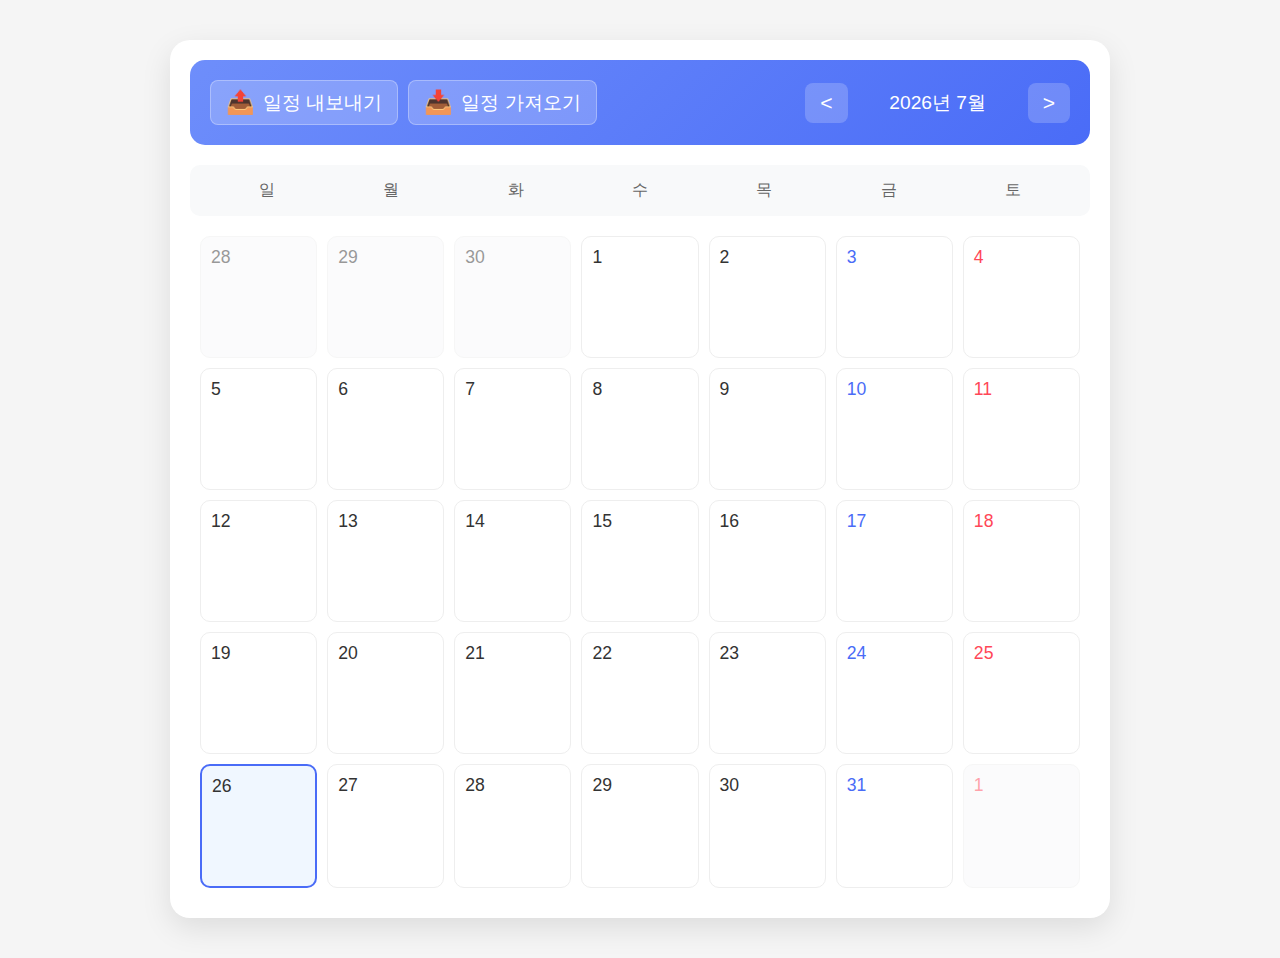
<file: page/index.html>
<!DOCTYPE html>
<html lang="ko">
<head id="head-placeholder">
    <meta http-equiv="Content-Type" content="text/html; charset=utf-8"/>
    <link rel="stylesheet" href="../css/calenderStyle.css">

    <script type="module" src="../js/calender.js"></script>

    <script type="module">
        import Alpine from '../lib/alpinejs@3.14.1.esm.min.js';

        window.Alpine = Alpine;
        Alpine.start();
    </script>
</head>
<body>
    <div x-data="calendar">
        <div class="calendar">
            <div class="header">
                <div class="file-controls">
                    <button class="export-btn" @click="exportToJson">
                        <span class="icon">📤</span>
                        일정 내보내기
                    </button>
                    <label class="import-btn">
                        <span class="icon">📥</span>
                        일정 가져오기
                        <input type="file" @change="importFromJson" accept=".json" class="file-input">
                    </label>
                </div>
                <div class="month-controls">
                    <button @click="previousMonth">&lt;</button>
                    <span x-text="`${selectedYear}년 ${monthNames[selectedMonth]}`"></span>
                    <button @click="nextMonth">&gt;</button>
                </div>
            </div>
            <div class="days">
                <div>일</div>
                <div>월</div>
                <div>화</div>
                <div>수</div>
                <div>목</div>
                <div>금</div>
                <div>토</div>
            </div>
            <div class="dates">
                <template x-for="date in dates" :key="date.id">
                    <div
                        :class="{
                        'date': true,
                        'other-month': !date.isCurrentMonth,
                        'today': isToday(date.day),
                        'has-events': hasEvents(date.day)
                    }"
                        @click="showEvents(date.day)"
                    >
                        <span class="date-number" x-text="date.day"></span>
                        <div class="date-preview">
                            <template x-for="event in getDateEvents(date.day)" :key="event">
                                <div x-text="event"></div>
                            </template>
                        </div>
                    </div>
                </template>
            </div>
        </div>
        <div class="events-panel" x-show="selectedDay !== null">
            <h3 x-text="`${selectedYear}년 ${selectedMonth + 1}월 ${selectedDay}일의 일정`"></h3>
            <div class="event-input">
                <input type="text" x-model="newEvent" placeholder="새 일정 입력">
                <button @click="addEvent">추가</button>
            </div>
            <div class="event-list">
                <template x-for="(event, index) in currentEvents" :key="index">
                    <div class="event-item">
                        <span x-text="event"></span>
                        <button class="delete-event" @click="deleteEvent(index)">❌</button>
                    </div>
                </template>
            </div>
        </div>
    </div>
</body>
</html>
</file>
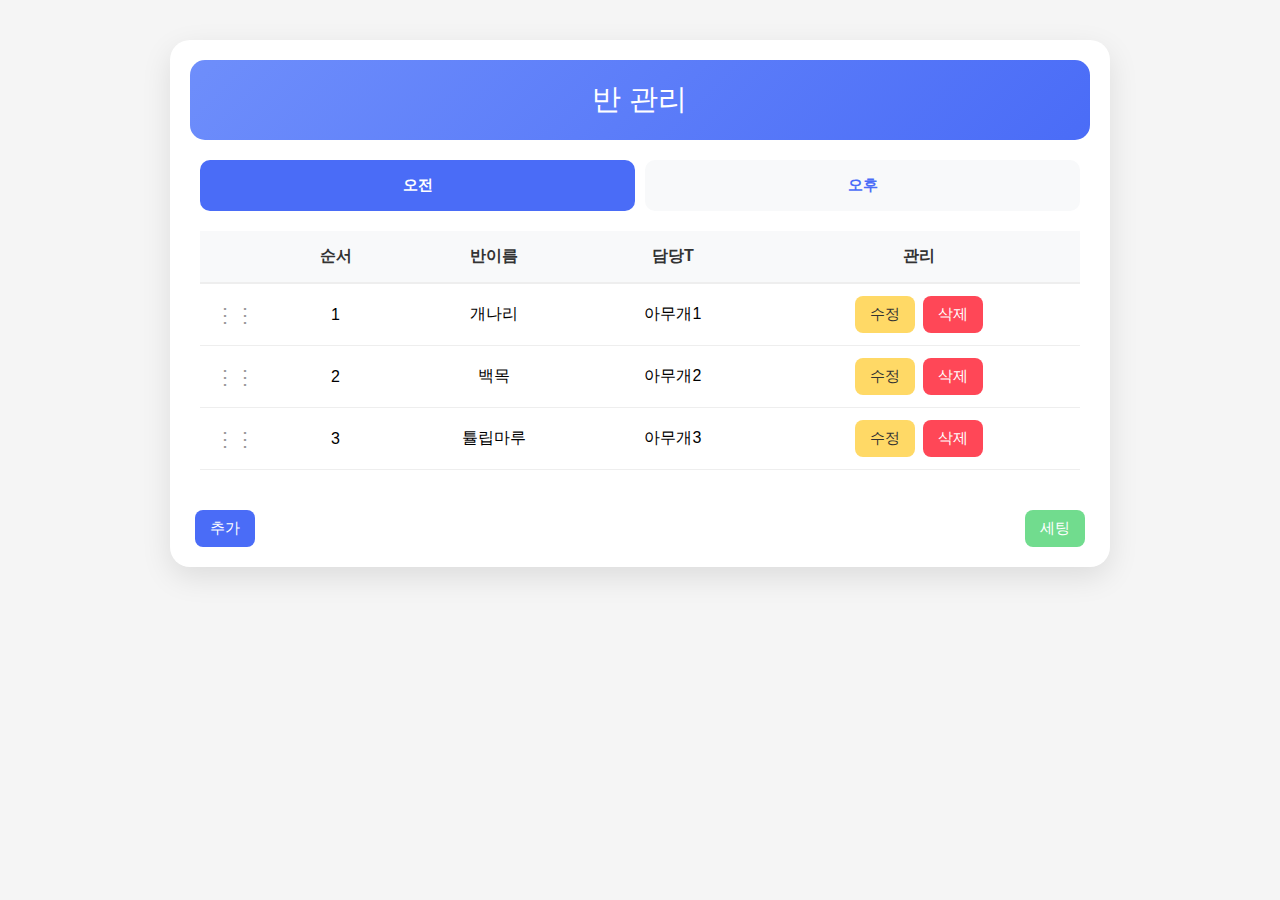
<file: page/rotationList.html>
<!DOCTYPE html>
<html lang="ko">
<head>
    <meta charset="UTF-8">
    <meta name="viewport" content="width=device-width, initial-scale=1.0">
    <title></title>
    <link rel="stylesheet" href="../css/rotationList.css">
    <script src="../lib/sortable.min.js"></script>
    <script type="module" src="../js/rotationList.js"></script>

    <script type="module">
        import Alpine from '../lib/alpinejs@3.14.1.esm.min.js';

        window.Alpine = Alpine;
        Alpine.start();
    </script>
</head>
<body>
<div x-data="classManagement">
    <div class="container">
        <div class="header">
            <h2>반 관리</h2>
        </div>

        <!-- 탭 버튼 -->
        <div class="tab-buttons">
            <button
                    @click="activeTab = 'morning'"
                    :class="{ 'active': activeTab === 'morning' }"
                    class="tab-btn">오전</button>
            <button
                    @click="activeTab = 'afternoon'"
                    :class="{ 'active': activeTab === 'afternoon' }"
                    class="tab-btn">오후</button>
        </div>

        <!-- 탭 컨텐츠 -->
        <div class="tab-content">
            <!-- 오전 섹션 -->
            <div x-show="activeTab === 'morning'" class="period-section">
                <table>
                    <thead>
                    <tr>
                        <th width="40px"></th>
                        <th>순서</th>
                        <th>반이름</th>
                        <th>담당T</th>
                        <th>관리</th>
                    </tr>
                    </thead>
                    <tbody x-ref="morningTbody">
                    <template x-for="(item, idx) in classes.morning">
                        <tr :data-index="'am'+idx">
                            <td class="handle">⋮⋮</td>
                            <td x-text="idx + 1"></td>
                            <td x-text="item.name"></td>
                            <td x-text="item.teacher"></td>
                            <td>
                                <div class="button-group">
                                    <button @click="openModal('morning', item)" class="edit-btn">수정</button>
                                    <button @click="deleteClass('morning', item.id)" class="delete-btn">삭제</button>
                                </div>
                            </td>
                        </tr>
                    </template>
                    </tbody>
                </table>
            </div>

            <!-- 오후 섹션 -->
            <div x-show="activeTab === 'afternoon'" class="period-section">
                <table>
                    <thead>
                    <tr>
                        <th width="40px"></th>
                        <th>순서</th>
                        <th>반이름</th>
                        <th>담당T</th>
                        <th>관리</th>
                    </tr>
                    </thead>
                    <tbody x-ref="afternoonTbody">
                    <template x-for="(item, idx) in classes.afternoon">
                        <tr :data-index="'pm'+idx">
                            <td class="handle">⋮⋮</td>
                            <td x-text="idx + 1"></td>
                            <td x-text="item.name"></td>
                            <td x-text="item.teacher"></td>
                            <td>
                                <div class="button-group">
                                    <button @click="openModal('afternoon', item)" class="edit-btn">수정</button>
                                    <button @click="deleteClass('afternoon', item.id)" class="delete-btn">삭제</button>
                                </div>
                            </td>
                        </tr>
                    </template>
                    </tbody>
                </table>
            </div>

            <div style="display: flex;justify-content: space-between;">
                <button @click="openModal('afternoon')" class="add-btn" style="margin-left: 5px;">추가</button>
                <button class="set-btn" style="margin-right: 5px;">세팅</button>
            </div>
        </div>
    </div>

    <!-- 모달 -->
    <div x-show="showModal" class="modal" @click.self="closeModal" style="display: none;">
        <div class="modal-content">
            <h2 x-text="isEditing ? '반 정보 수정' : '새로운 반 추가'"></h2>
            <div class="input-group">
                <label for="className">반 이름</label>
                <input type="text" id="className" x-model="newClass.name" placeholder="반 이름을 입력하세요">
            </div>
            <div class="input-group">
                <label for="teacherName">담당 선생님</label>
                <input type="text" id="teacherName" x-model="newClass.teacher" placeholder="담당 선생님 이름을 입력하세요">
            </div>
            <div class="modal-buttons">
                <button class="cancel-btn" @click="closeModal">취소</button>
                <button class="save-btn" @click="saveClass">저장</button>
            </div>
        </div>
    </div>
</div>
</body>
</html>
</file>
<file: css/calenderStyle.css>
body {
    background-color: #f5f5f5;
    margin: 0;
    padding: 20px;
    font-family: 'Segoe UI', Tahoma, Geneva, Verdana, sans-serif;
}

.calendar {
    max-width: 900px;
    margin: 20px auto;
    background: white;
    border-radius: 20px;
    box-shadow: 0 10px 30px rgba(0,0,0,0.1);
    padding: 20px;
}

.header {
    background: linear-gradient(135deg, #6e8efb, #4a6cf7);
    padding: 20px;
    text-align: center;
    display: flex;
    justify-content: space-between;
    align-items: center;
    border-radius: 15px;
    color: white;
    margin-bottom: 20px;
    font-size: 1.2em;
}

.days {
    display: grid;
    grid-template-columns: repeat(7, 1fr);
    text-align: center;
    background: #f8f9fa;
    padding: 15px;
    border-radius: 10px;
    font-weight: 500;
    color: #666;
    margin-bottom: 10px;
}

.dates {
    display: grid;
    grid-template-columns: repeat(7, 1fr);
    gap: 10px;
    padding: 10px;
}

.date {
    padding: 10px;
    min-height: 100px;
    background: white;
    border-radius: 10px;
    border: 1px solid #eee;
    cursor: pointer;
    transition: all 0.3s ease;
}

.date:hover {
    transform: translateY(-2px);
    box-shadow: 0 5px 15px rgba(0,0,0,0.1);
}

.date-number {
    font-size: 1.1em;
    font-weight: 500;
    margin-bottom: 8px;
    color: #333;
}

.date-preview {
    font-size: 0.85em;
    color: #666;
    overflow: hidden;
    display: -webkit-box;
    -webkit-line-clamp: 2;
    -webkit-box-orient: vertical;
    line-height: 1.4;
}

.today {
    background: #f0f7ff;
    border: 2px solid #4a6cf7;
}

button {
    border: none;
    background: rgba(255,255,255,0.2);
    cursor: pointer;
    padding: 8px 15px;
    border-radius: 8px;
    color: white;
    font-size: 1.1em;
    transition: all 0.3s ease;
}

button:hover {
    background: rgba(255,255,255,0.3);
    transform: translateY(-1px);
}

.events-panel {
    margin-top: 20px;
    padding: 20px;
    border-radius: 15px;
    background: white;
    box-shadow: 0 5px 15px rgba(0,0,0,0.05);
}

.event-input {
    display: flex;
    gap: 10px;
    margin-bottom: 15px;
}

.event-input input {
    flex: 1;
    padding: 12px;
    border: 2px solid #eee;
    border-radius: 8px;
    font-size: 0.95em;
    transition: all 0.3s ease;
}

.event-input input:focus {
    outline: none;
    border-color: #4a6cf7;
}

.event-input button {
    background: #4a6cf7;
    color: white;
    padding: 12px 25px;
    border-radius: 8px;
}

.event-list {
    margin-top: 15px;
}

.event-item {
    display: flex;
    justify-content: space-between;
    align-items: center;
    padding: 12px;
    border-bottom: 1px solid #eee;
    transition: all 0.3s ease;
}

.event-item:hover {
    background: #f8f9fa;
    border-radius: 8px;
}

.delete-event {
    color: #ff4757;
    cursor: pointer;
    padding: 5px;
    border-radius: 5px;
    transition: all 0.3s ease;
}

.delete-event:hover {
    background: #ffe0e3;
}

h3 {
    color: #333;
    margin-bottom: 20px;
}

/* 주말 색상 */
.dates > div:nth-child(7n+1) .date-number {
    color: #ff4757;
}

.dates > div:nth-child(7n) .date-number {
    color: #4a6cf7;
}

/* 이전/다음 달 날짜 스타일 */
.date.other-month {
    background: #f8f9fa;
    opacity: 0.5;
}

/* 일정 있는 날짜 표시 */
.has-events {
    position: relative;
}

.has-events::after {
    content: '';
    position: absolute;
    top: 8px;
    right: 8px;
    width: 6px;
    height: 6px;
    background: #4a6cf7;
    border-radius: 50%;
}

/* 모바일 반응형 스타일 */
@media screen and (max-width: 768px) {
    body {
        padding: 10px;
    }

    .calendar {
        margin: 10px auto;
        padding: 10px;
    }

    .dates {
        grid-template-columns: repeat(4, 1fr);
        gap: 8px;
    }

    .days {
        grid-template-columns: repeat(4, 1fr);
        padding: 10px;
    }

    .days > div:nth-child(n+5) {
        display: none;
    }

    .date {
        min-height: 120px;
        padding: 10px;
    }

    .date-number {
        font-size: 1.1em;
        margin-bottom: 8px;
    }

    .date-preview {
        font-size: 0.85em;
        -webkit-line-clamp: 3;
    }

    .header {
        flex-direction: column;
        gap: 10px;
        padding: 15px;
    }

    .event-input {
        flex-direction: column;
    }

    .event-input button {
        width: 100%;
    }
}

/* 더 작은 모바일 화면 */
@media screen and (max-width: 480px) {
    .calendar {
        margin: 5px auto;
        padding: 8px;
    }

    .dates {
        grid-template-columns: repeat(3, 1fr);
        gap: 6px;
    }

    .days {
        grid-template-columns: repeat(3, 1fr);
    }

    .date {
        min-height: 100px;
    }

    .days > div:nth-child(n+4) {
        display: none;
    }

    .events-panel {
        padding: 15px;
    }
}
/* 파일 컨트롤 스타일 */
.file-controls {
    display: flex;
    gap: 10px;
    align-items: center;
}

.export-btn, .import-btn {
    display: flex;
    align-items: center;
    gap: 8px;
    background: rgba(255,255,255,0.2);
    border: 1px solid rgba(255,255,255,0.3);
    padding: 8px 15px;
    border-radius: 8px;
    color: white;
    font-size: 1em;
    cursor: pointer;
    transition: all 0.3s ease;
}

.export-btn:hover, .import-btn:hover {
    background: rgba(255,255,255,0.3);
    transform: translateY(-1px);
}

.import-btn {
    position: relative;
    overflow: hidden;
}

.file-input {
    position: absolute;
    top: 0;
    left: 0;
    width: 100%;
    height: 100%;
    opacity: 0;
    cursor: pointer;
}

.icon {
    font-size: 1.2em;
}

.month-controls {
    display: flex;
    align-items: center;
    gap: 15px;
}

.month-controls span {
    min-width: 150px;
    text-align: center;
}

/* 모바일 반응형 조정 */
@media screen and (max-width: 768px) {
    .header {
        gap: 15px;
    }

    .file-controls {
        flex-direction: row;
        width: 100%;
        justify-content: center;
    }

    .export-btn, .import-btn {
        padding: 6px 12px;
        font-size: 0.9em;
    }
}
</file>
<file: css/rotationList.css>
body {
    background-color: #f5f5f5;
    margin: 0;
    padding: 20px;
    font-family: 'Segoe UI', Tahoma, Geneva, Verdana, sans-serif;
}

.container {
    max-width: 900px;
    margin: 20px auto;
    background: white;
    border-radius: 20px;
    box-shadow: 0 10px 30px rgba(0,0,0,0.1);
    padding: 20px;
}

.header {
    background: linear-gradient(135deg, #6e8efb, #4a6cf7);
    padding: 20px;
    text-align: center;
    border-radius: 15px;
    color: white;
    margin-bottom: 20px;
    font-size: 1.2em;
}

.header h2 {
    margin: 0;
    font-weight: 500;
}

/* 탭 버튼 스타일 */
.tab-buttons {
    display: flex;
    gap: 10px;
    margin-bottom: 20px;
    padding: 0 10px;
}

.tab-btn {
    flex: 1;
    padding: 15px;
    background: #f8f9fa;
    border: none;
    border-radius: 10px;
    color: #4a6cf7;
    font-weight: bold;
    transition: all 0.3s ease;
}

.tab-btn:hover {
    background: #e9ecef;
    transform: translateY(-1px);
}

.tab-btn.active {
    background: #4a6cf7;
    color: white;
}

.tab-content {
    background: white;
    border-radius: 10px;
}

.period-section {
    margin-bottom: 30px;
    padding: 0 10px;
}

/* 테이블 스타일 */
table {
    width: 100%;
    border-collapse: separate;
    border-spacing: 0;
    margin-bottom: 20px;
}

th {
    background: #f8f9fa;
    color: #333;
    padding: 15px;
    text-align: center;
    border-bottom: 2px solid #eee;
}

td {
    padding: 12px;
    text-align: center;
    border-bottom: 1px solid #eee;
    background: white;
}

/* 드래그 핸들 관련 스타일 */
.handle {
    cursor: grab;
    color: #999;
    width: 40px;
    font-size: 20px;
    text-align: center;
    user-select: none;
}

.handle:active {
    cursor: grabbing;
}

tr td:not(.handle) {
    cursor: default;
}

.sortable-ghost {
    opacity: 0.4;
    background: #c8ebfb !important;
}

.sortable-chosen {
    background: #e9f5f9;
}

/* 버튼 그룹 스타일 */
.button-group {
    display: flex;
    gap: 8px;
    justify-content: center;
}

button {
    border: none;
    cursor: pointer;
    padding: 8px 15px;
    border-radius: 8px;
    font-size: 0.95em;
    transition: all 0.3s ease;
}

button:hover {
    transform: translateY(-1px);
}

.edit-btn {
    background: #ffd966;
    color: #333;
}

.edit-btn:hover {
    background: #ffd133;
}

.delete-btn {
    background: #ff4757;
    color: white;
}

.delete-btn:hover {
    background: #ff2939;
}

.add-btn {
    background: #4a6cf7;
    color: white;
    margin-top: 10px;
}

.add-btn:hover {
    background: #3955d9;
}

.set-btn {
    background: #71dc8e;
    color: white;
    margin-top: 10px;
}

.set-btn:hover {
    background: #48a15d;
}

/* 모달 스타일 */
.modal {
    display: none;
    position: fixed;
    top: 0;
    left: 0;
    width: 100%;
    height: 100%;
    background-color: rgba(0,0,0,0.5);
    align-items: center;
    justify-content: center;
    z-index: 1000;
}

.modal[x-show] {
    display: flex;
}

.modal-content {
    background: white;
    padding: 30px;
    width: 400px;
    max-width: 90%;
    border-radius: 15px;
    box-shadow: 0 5px 15px rgba(0,0,0,0.05);
    position: relative;
}

.modal-content h2 {
    margin-top: 0;
    margin-bottom: 20px;
    color: #333;
    font-weight: 500;
}

.input-group {
    margin-bottom: 20px;
}

.input-group label {
    display: block;
    margin-bottom: 8px;
    color: #333;
    font-weight: 500;
}

.input-group input {
    width: 100%;
    padding: 12px;
    border: 2px solid #eee;
    border-radius: 8px;
    font-size: 0.95em;
    transition: all 0.3s ease;
    box-sizing: border-box;
}

.input-group input:focus {
    outline: none;
    border-color: #4a6cf7;
    box-shadow: 0 0 0 3px rgba(74, 108, 247, 0.1);
}

.modal-buttons {
    display: flex;
    justify-content: flex-end;
    gap: 10px;
    margin-top: 25px;
}

.save-btn {
    background: #4a6cf7;
    color: white;
    padding: 10px 20px;
}

.save-btn:hover {
    background: #3955d9;
}

.cancel-btn {
    background: #eee;
    color: #333;
    padding: 10px 20px;
}

.cancel-btn:hover {
    background: #e1e1e1;
}

/* 모바일 반응형 스타일 */
@media screen and (max-width: 768px) {
    body {
        padding: 10px;
    }

    .container {
        margin: 10px auto;
        padding: 15px;
    }

    .header {
        padding: 15px;
    }

    .tab-buttons {
        gap: 5px;
        padding: 0 5px;
    }

    .tab-btn {
        padding: 12px 8px;
        font-size: 0.9em;
    }

    table {
        font-size: 0.9em;
    }

    th, td {
        padding: 10px 8px;
    }

    .handle {
        width: 30px;
        font-size: 18px;
    }

    .button-group {
        flex-direction: column;
        gap: 6px;
    }

    button {
        padding: 6px 12px;
        font-size: 0.9em;
    }

    .modal-content {
        width: calc(100% - 40px);
        padding: 20px;
        margin: 20px;
        max-height: 90vh;
        overflow-y: auto;
    }

    .input-group input {
        font-size: 16px;
        padding: 10px;
    }

    .modal-buttons {
        margin-top: 20px;
    }

    .modal-buttons button {
        padding: 8px 16px;
    }
}

/* 매우 작은 화면 대응 */
@media screen and (max-width: 480px) {
    .container {
        padding: 10px;
    }

    .button-group {
        flex-direction: column;
        gap: 5px;
    }

    .button-group button {
        width: 100%;
    }

    .modal-content {
        padding: 15px;
    }
}
.sortable-ghost {
    opacity: 0.4;
    background-color: #c8ebfb !important;
}

.sortable-chosen {
    background-color: #e9f5f9;
}

.sortable-drag {
    opacity: 0.8;
    background-color: #ffffff;
    box-shadow: 0 2px 10px rgba(0,0,0,0.15);
}
</file>
